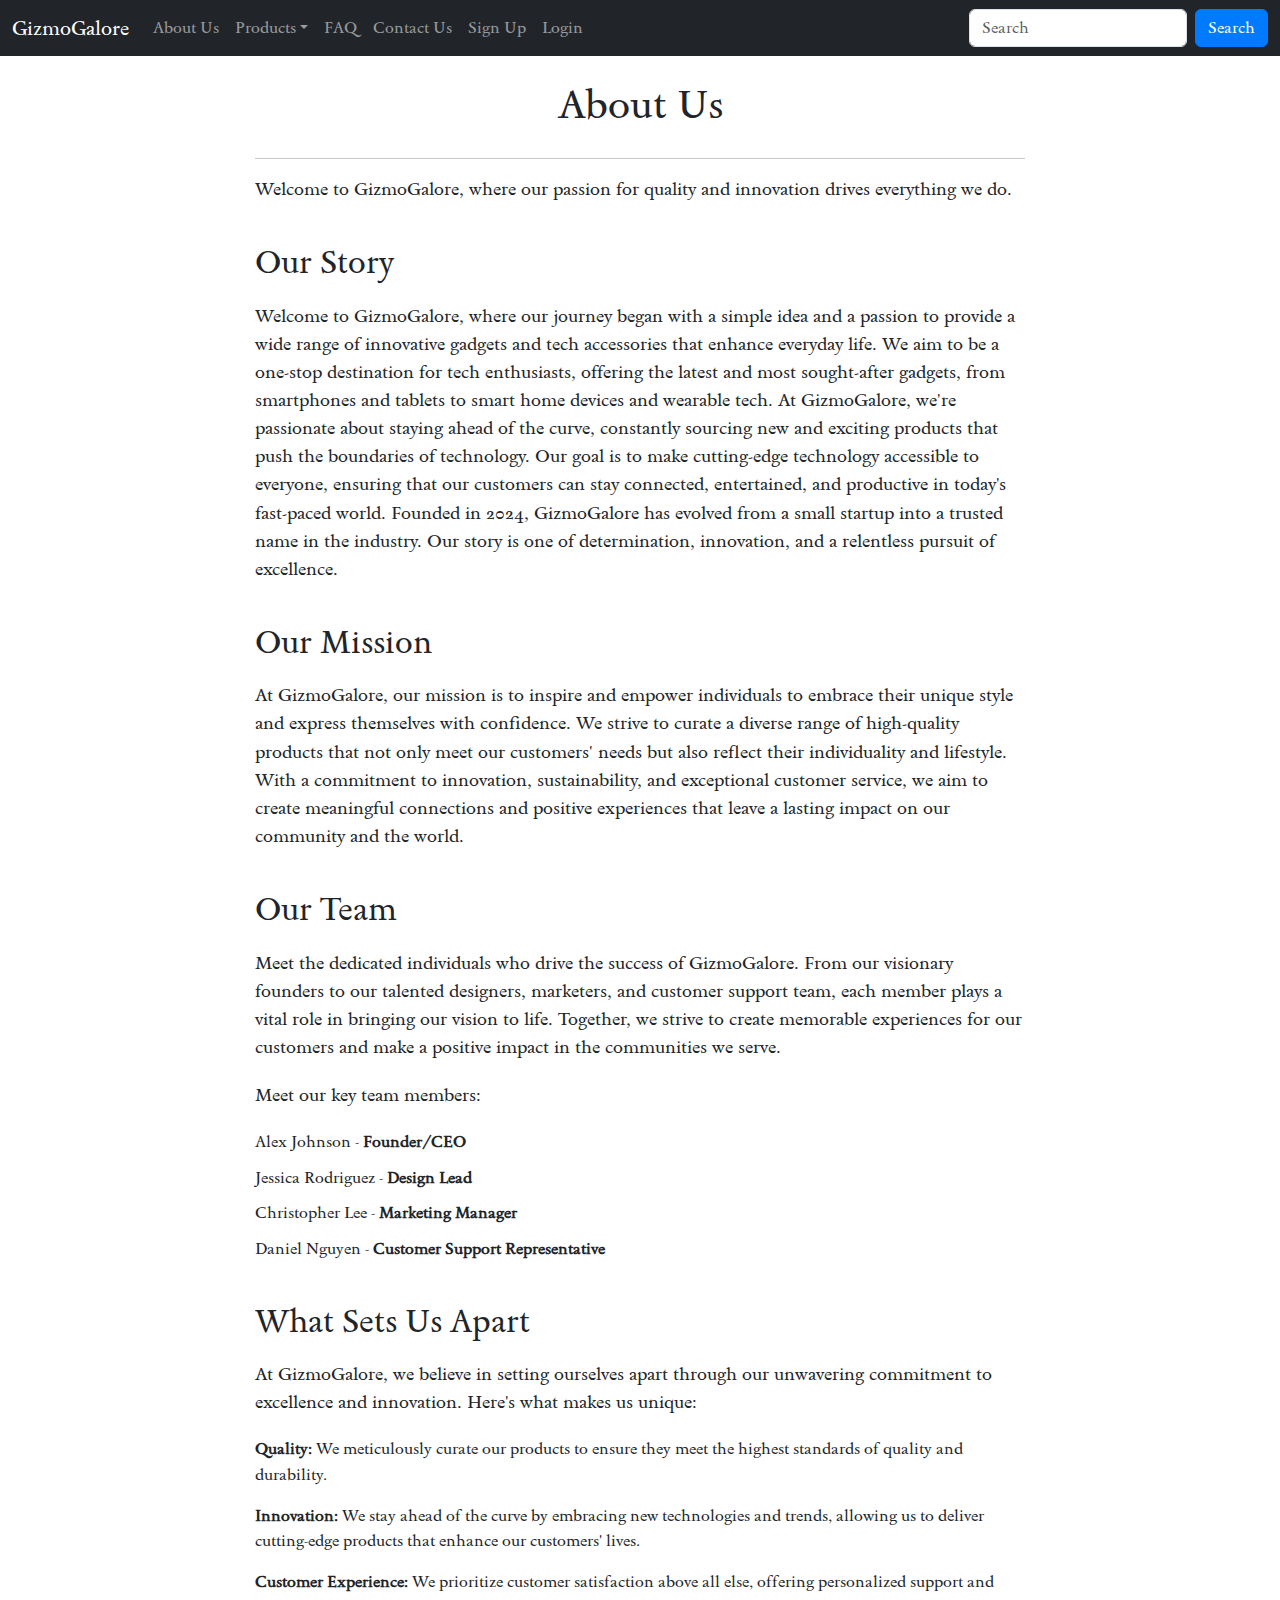
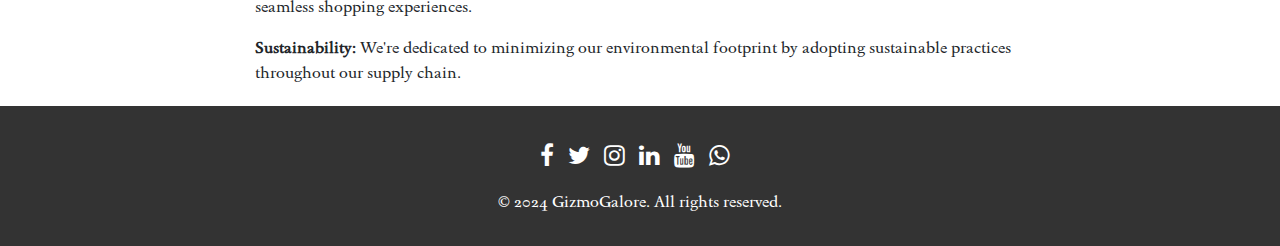
<file: pages/about.html>
<!DOCTYPE html>
<html lang="en">

<head>
    <meta charset="UTF-8">
    <meta name="viewport" content="width=device-width, initial-scale=1.0">
    <meta name="description"
        content="We're dedicated to bringing you the finest selection of products that cater to your needs and desires. From trendy fashion accessories to state-of-the-art gadgets, we have something for everyone. Explore our extensive range of high-quality products, carefully curated to ensure excellence in both style and functionality. Whether you're looking to upgrade your wardrobe, accessorize your home, or find the perfect gift for a loved one, you'll discover a world of possibilities right here.With our user-friendly interface and secure payment options, shopping with us is not only convenient but also a delightful experience. Plus, our dedicated customer support team is always ready to assist you every step of the way.Experience the joy of shopping online like never before at GizmoGalore. Start browsing now and indulge in a seamless shopping experience that exceeds your expectations!">
    <meta name="keywords"
        content="My Website, My Ecommerce Website, An Ecommerce Website, Ecommerce Website, GizmoGalore, Ecommerce, Website,Your Ultimate Destination for Quality Products!">
    <meta name="author" content="Nethmi Thulara Ilangamge">
    <title>GizmoGalore</title>
    <!-- Latest compiled and minified CSS -->
    <link href="https://cdn.jsdelivr.net/npm/bootstrap@5.3.3/dist/css/bootstrap.min.css" rel="stylesheet">
    <!-- Google Fonts -->
    <link rel="preconnect" href="https://fonts.googleapis.com">
    <link rel="preconnect" href="https://fonts.gstatic.com" crossorigin>
    <link href="https://fonts.googleapis.com/css2?family=Sedan:ital@0;1&display=swap" rel="stylesheet">
    <!-- Font Awesome -->
    <link rel="stylesheet" href="https://cdnjs.cloudflare.com/ajax/libs/font-awesome/4.7.0/css/font-awesome.min.css">
    <!-- Custom CSS -->
    <link rel="stylesheet" href="../styles.css">
</head>

<body>
    <!-- Navbar -->
    <nav class="navbar navbar-expand-sm navbar-dark bg-dark">
        <div class="container-fluid">
            <a class="navbar-brand" href="index.html">GizmoGalore</a>
            <button class="navbar-toggler" type="button" data-bs-toggle="collapse" data-bs-target="#mynavbar">
                <span class="navbar-toggler-icon"></span>
            </button>
            <div class="collapse navbar-collapse" id="mynavbar">
                <ul class="navbar-nav me-auto">
                    <li class="nav-item">
                        <a class="nav-link" href="about.html">About Us</a>
                    </li>
                    <li class="nav-item dropdown">
                        <a class="nav-link dropdown-toggle" href="#" role="button"
                            data-bs-toggle="dropdown">Products</a>
                        <ul class="dropdown-menu">
                            <li><a class="dropdown-item" href="clothing.html">Clothing</a></li>
                            <li><a class="dropdown-item" href="electronics.html">Electronics</a></li>
                        </ul>
                    </li>
                    <li class="nav-item">
                        <a class="nav-link" href="faq.html">FAQ</a>
                    </li>
                    <li class="nav-item">
                        <a class="nav-link" href="contact.html">Contact Us</a>
                    </li>
                    <li class="nav-item">
                        <a class="nav-link" href="sign_up.html">Sign Up</a>
                    </li>
                    <li class="nav-item">
                        <a class="nav-link" href="login.html">Login</a>
                    </li>
                </ul>
                <form class="d-flex">
                    <input class="form-control me-2" type="text" placeholder="Search">
                    <button class="btn btn-primary" type="button">Search</button>
                </form>
            </div>
        </div>
    </nav>

    <!-- Main Content -->
    <div class="container mt-4 about">
        <h1>About Us</h1>
        <hr>
        <p>Welcome to GizmoGalore, where our passion for quality and innovation drives everything we do.</p>

        <h2>Our Story</h2>
        <p>Welcome to GizmoGalore, where our journey began with a simple idea and a passion to provide a wide range of
            innovative gadgets and tech accessories that enhance everyday life. We aim to be a one-stop destination for
            tech enthusiasts, offering the latest and most sought-after gadgets, from smartphones and tablets to smart
            home devices and wearable tech. At GizmoGalore, we're passionate about staying ahead of the curve,
            constantly sourcing new and exciting products that push the boundaries of technology. Our goal is to make
            cutting-edge technology accessible to everyone, ensuring that our customers can stay connected, entertained,
            and productive in today's fast-paced world. Founded in 2024, GizmoGalore has evolved from a
            small startup into a trusted name in the industry. Our story is one of determination, innovation, and a
            relentless pursuit of excellence.</p>

        <h2>Our Mission</h2>
        <p>At GizmoGalore, our mission is to inspire and empower individuals to embrace their unique style and express
            themselves with confidence. We strive to curate a diverse range of high-quality products that not only meet
            our customers' needs but also reflect their individuality and lifestyle. With a commitment to innovation,
            sustainability, and exceptional customer service, we aim to create meaningful connections and positive
            experiences that leave a lasting impact on our community and the world.</p>

        <h2>Our Team</h2>
        <p>Meet the dedicated individuals who drive the success of GizmoGalore. From our visionary founders to our
            talented designers, marketers, and customer support team, each member plays a vital role in bringing our
            vision to life. Together, we strive to create memorable experiences for our customers and make a positive
            impact in the communities we serve.</p>
        <p>Meet our key team members:</p>
        <ul class="team-members">
            <li>Alex Johnson - <strong>Founder/CEO</strong></li>
            <li>Jessica Rodriguez - <strong>Design Lead</strong></li>
            <li>Christopher Lee - <strong>Marketing Manager</strong></li>
            <li>Daniel Nguyen - <strong>Customer Support Representative</strong></li>
        </ul>

        <h2>What Sets Us Apart</h2>
        <p>At GizmoGalore, we believe in setting ourselves apart through our unwavering commitment to excellence and
            innovation. Here's what makes us unique:</p>
        <ul class="sets-us-apart">
            <li><strong>Quality: </strong>We meticulously curate our products to ensure they meet the highest standards
                of quality and durability.</li>
            <li><strong>Innovation: </strong>We stay ahead of the curve by embracing new technologies and trends,
                allowing us to deliver cutting-edge products that enhance our customers' lives.</li>
            <li><strong>Customer Experience: </strong>We prioritize customer satisfaction above all else, offering
                personalized support and seamless shopping experiences.</li>
            <li><strong>Sustainability: </strong>We're dedicated to minimizing our environmental footprint by adopting
                sustainable practices throughout our supply chain.</li>
        </ul>
    </div>

    <footer class="footer mt-auto py-3">
        <div class="container text-center">
            <div class="social-icons mt-3">
                <a href="#" class="social-icon"><i class="fa fa-facebook-f"></i></a>
                <a href="#" class="social-icon"><i class="fa fa-twitter"></i></a>
                <a href="#" class="social-icon"><i class="fa fa-instagram"></i></a>
                <a href="#" class="social-icon"><i class="fa fa-linkedin"></i></a>
                <a href="#" class="social-icon"><i class="fa fa-youtube"></i></a>
                <a href="#" class="social-icon"><i class="fa fa-whatsapp"></i></a>

            </div>
            <p class="mt-3">© 2024 GizmoGalore. All rights reserved.</p>
        </div>
    </footer>

    <!-- Latest compiled JavaScript -->
    <script src="https://cdn.jsdelivr.net/npm/bootstrap@5.3.3/dist/js/bootstrap.bundle.min.js"></script>
    <script src="https://code.jquery.com/jquery-3.5.1.slim.min.js"></script>
    <script src="https://cdn.jsdelivr.net/npm/@popperjs/core@2.5.4/dist/umd/popper.min.js"></script>
</body>

</html>
</file>
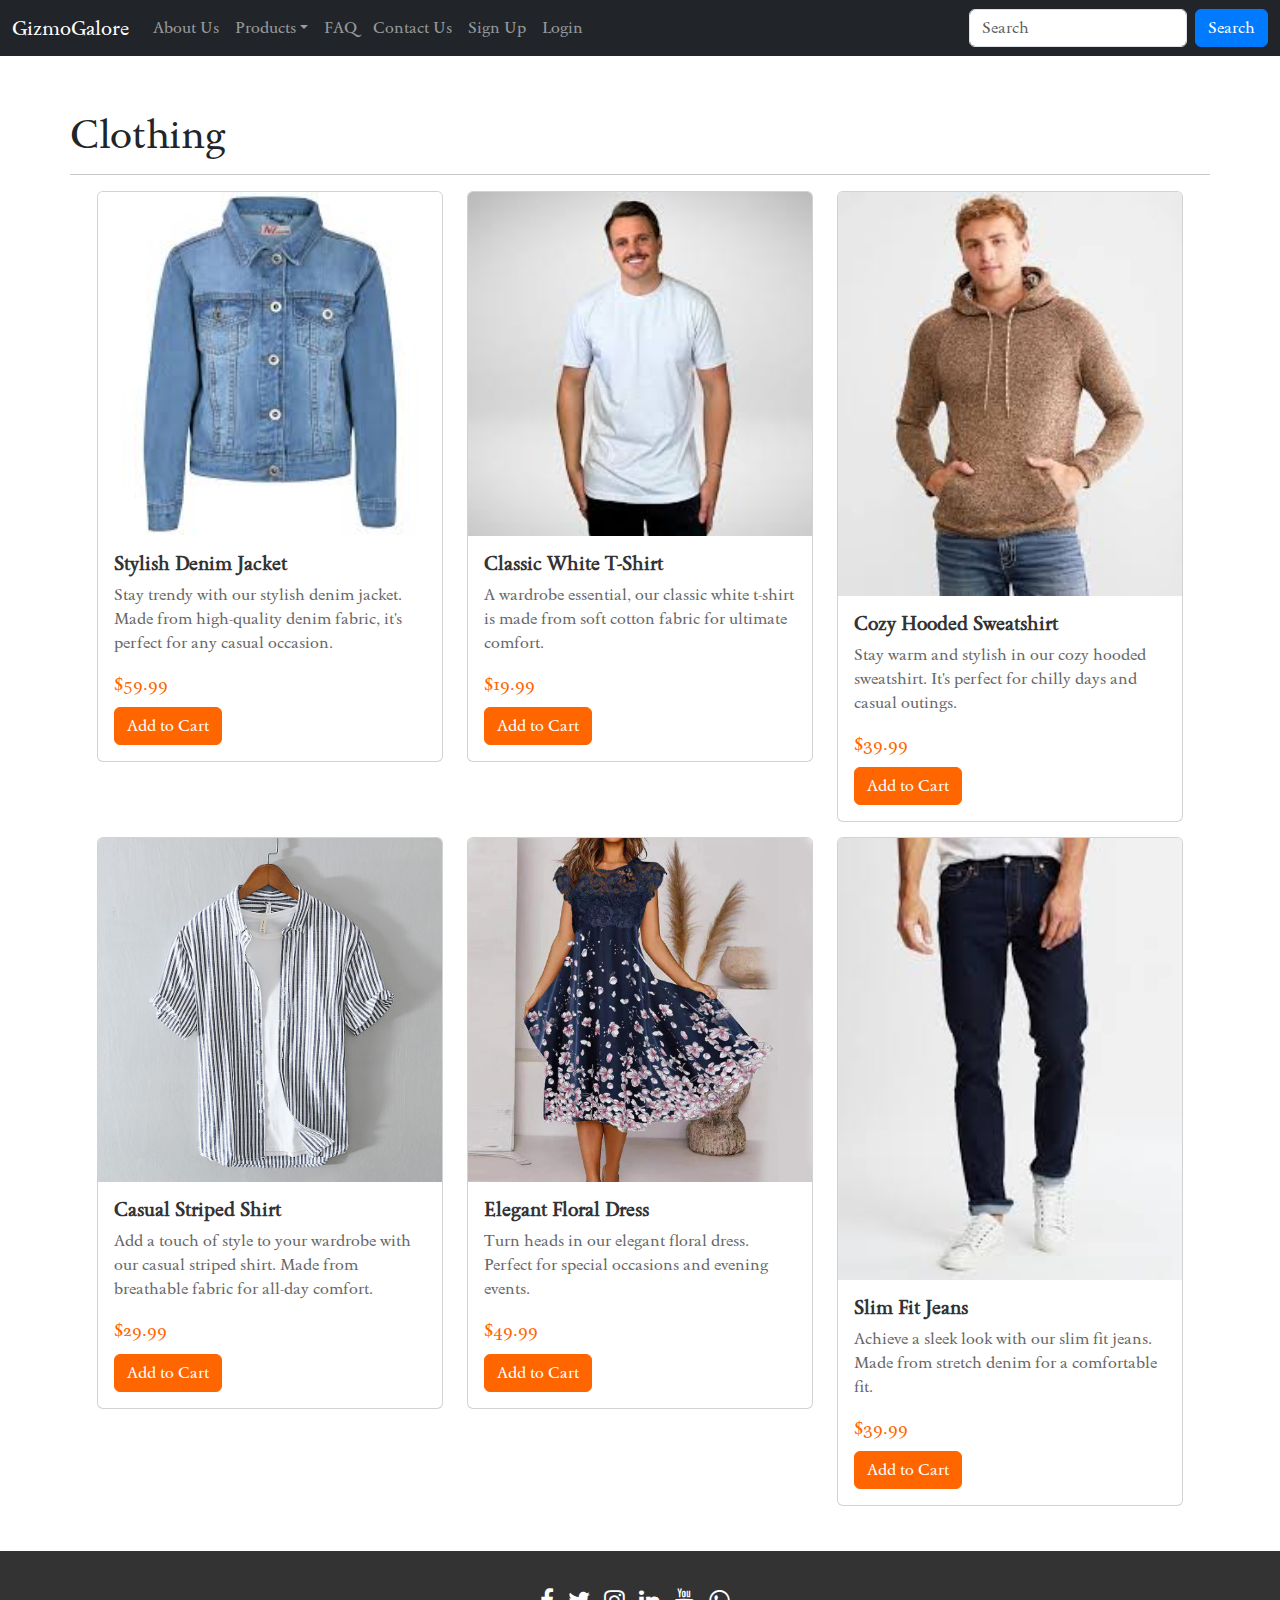
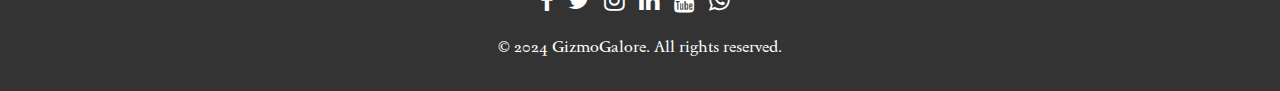
<file: pages/clothing.html>
<!DOCTYPE html>
<html lang="en">

<head>
    <meta charset="UTF-8">
    <meta name="viewport" content="width=device-width, initial-scale=1.0">
    <meta name="description"
        content="We're dedicated to bringing you the finest selection of products that cater to your needs and desires. From trendy fashion accessories to state-of-the-art gadgets, we have something for everyone. Explore our extensive range of high-quality products, carefully curated to ensure excellence in both style and functionality. Whether you're looking to upgrade your wardrobe, accessorize your home, or find the perfect gift for a loved one, you'll discover a world of possibilities right here.With our user-friendly interface and secure payment options, shopping with us is not only convenient but also a delightful experience. Plus, our dedicated customer support team is always ready to assist you every step of the way.Experience the joy of shopping online like never before at GizmoGalore. Start browsing now and indulge in a seamless shopping experience that exceeds your expectations!">
    <meta name="keywords"
        content="My Website, My Ecommerce Website, An Ecommerce Website, Ecommerce Website, GizmoGalore, Ecommerce, Website,Your Ultimate Destination for Quality Products!">
    <meta name="author" content="Nethmi Thulara Ilangamge">
    <title>GizmoGalore</title>
    <!-- Latest compiled and minified CSS -->
    <link href="https://cdn.jsdelivr.net/npm/bootstrap@5.3.3/dist/css/bootstrap.min.css" rel="stylesheet">
    <!-- Google Fonts -->
    <link rel="preconnect" href="https://fonts.googleapis.com">
    <link rel="preconnect" href="https://fonts.gstatic.com" crossorigin>
    <link href="https://fonts.googleapis.com/css2?family=Sedan:ital@0;1&display=swap" rel="stylesheet">
    <!-- Font Awesome -->
    <link rel="stylesheet" href="https://cdnjs.cloudflare.com/ajax/libs/font-awesome/4.7.0/css/font-awesome.min.css">
    <!-- Custom CSS -->
    <link rel="stylesheet" href="../styles.css">
</head>

<body>
    <!-- Navbar -->
    <nav class="navbar navbar-expand-sm navbar-dark bg-dark">
        <div class="container-fluid">
            <a class="navbar-brand" href="index.html">GizmoGalore</a>
            <button class="navbar-toggler" type="button" data-bs-toggle="collapse" data-bs-target="#mynavbar">
                <span class="navbar-toggler-icon"></span>
            </button>
            <div class="collapse navbar-collapse" id="mynavbar">
                <ul class="navbar-nav me-auto">
                    <li class="nav-item">
                        <a class="nav-link" href="about.html">About Us</a>
                    </li>
                    <li class="nav-item dropdown">
                        <a class="nav-link dropdown-toggle" href="#" role="button"
                            data-bs-toggle="dropdown">Products</a>
                        <ul class="dropdown-menu">
                            <li><a class="dropdown-item" href="clothing.html">Clothing</a></li>
                            <li><a class="dropdown-item" href="electronics.html">Electronics</a></li>
                        </ul>
                    </li>
                    <li class="nav-item">
                        <a class="nav-link" href="faq.html">FAQ</a>
                    </li>
                    <li class="nav-item">
                        <a class="nav-link" href="contact.html">Contact Us</a>
                    </li>
                    <li class="nav-item">
                        <a class="nav-link" href="sign_up.html">Sign Up</a>
                    </li>
                    <li class="nav-item">
                        <a class="nav-link" href="login.html">Login</a>
                    </li>
                </ul>
                <form class="d-flex">
                    <input class="form-control me-2" type="text" placeholder="Search">
                    <button class="btn btn-primary" type="button">Search</button>
                </form>
            </div>
        </div>
    </nav>

    <div class="container mt-4 clothing">
        <h1>Clothing</h1>
        <hr>
        <div class="row">
            <div class="col-lg-4">
                <div class="card">
                    <img src="../img/clothing1.jpg" class="card-img-top" alt="Product 1">
                    <div class="card-body">
                        <h5 class="card-title">Stylish Denim Jacket</h5>
                        <p class="card-text">Stay trendy with our stylish denim jacket. Made from high-quality denim
                            fabric, it's perfect for any casual occasion.</p>
                        <p class="card-price">$59.99</p>
                        <a href="#" class="btn btn-primary">Add to Cart</a>
                    </div>
                </div>
            </div>
            <div class="col-lg-4">
                <div class="card">
                    <img src="../img/clothing2.jpg" class="card-img-top" alt="Product 2">
                    <div class="card-body">
                        <h5 class="card-title">Classic White T-Shirt</h5>
                        <p class="card-text">A wardrobe essential, our classic white t-shirt is made from soft cotton
                            fabric for ultimate comfort.</p>
                        <p class="card-price">$19.99</p>
                        <a href="#" class="btn btn-primary">Add to Cart</a>
                    </div>
                </div>
            </div>
            <div class="col-lg-4">
                <div class="card">
                    <img src="../img/clothing3.jpg" class="card-img-top" alt="Product 3">
                    <div class="card-body">
                        <h5 class="card-title">Cozy Hooded Sweatshirt</h5>
                        <p class="card-text">Stay warm and stylish in our cozy hooded sweatshirt. It's perfect for
                            chilly days and casual outings.</p>
                        <p class="card-price">$39.99</p>
                        <a href="#" class="btn btn-primary">Add to Cart</a>
                    </div>
                </div>
            </div>
        </div>
        <div class="row">
            <div class="col-lg-4">
                <div class="card">
                    <img src="../img/clothing4.jpg" class="card-img-top" alt="Product 4">
                    <div class="card-body">
                        <h5 class="card-title">Casual Striped Shirt</h5>
                        <p class="card-text">Add a touch of style to your wardrobe with our casual striped shirt. Made
                            from breathable fabric for all-day comfort.</p>
                        <p class="card-price">$29.99</p>
                        <a href="#" class="btn btn-primary">Add to Cart</a>
                    </div>
                </div>
            </div>
            <div class="col-lg-4">
                <div class="card">
                    <img src="../img/clothing5.webp" class="card-img-top" alt="Product 5">
                    <div class="card-body">
                        <h5 class="card-title">Elegant Floral Dress</h5>
                        <p class="card-text">Turn heads in our elegant floral dress. Perfect for special occasions and
                            evening events.</p>
                        <p class="card-price">$49.99</p>
                        <a href="#" class="btn btn-primary">Add to Cart</a>
                    </div>
                </div>
            </div>
            <div class="col-lg-4">
                <div class="card">
                    <img src="../img/clothing6.jpg" class="card-img-top" alt="Product 6">
                    <div class="card-body">
                        <h5 class="card-title">Slim Fit Jeans</h5>
                        <p class="card-text">Achieve a sleek look with our slim fit jeans. Made from stretch denim for a
                            comfortable fit.</p>
                        <p class="card-price">$39.99</p>
                        <a href="#" class="btn btn-primary">Add to Cart</a>
                    </div>
                </div>
            </div>
        </div>
    </div>

    <footer class="footer mt-auto py-3">
        <div class="container text-center">
            <div class="social-icons mt-3">
                <a href="#" class="social-icon"><i class="fa fa-facebook-f"></i></a>
                <a href="#" class="social-icon"><i class="fa fa-twitter"></i></a>
                <a href="#" class="social-icon"><i class="fa fa-instagram"></i></a>
                <a href="#" class="social-icon"><i class="fa fa-linkedin"></i></a>
                <a href="#" class="social-icon"><i class="fa fa-youtube"></i></a>
                <a href="#" class="social-icon"><i class="fa fa-whatsapp"></i></a>

            </div>
            <p class="mt-3">© 2024 GizmoGalore. All rights reserved.</p>
        </div>
    </footer>

    <!-- Latest compiled JavaScript -->
    <script src="https://cdn.jsdelivr.net/npm/bootstrap@5.3.3/dist/js/bootstrap.bundle.min.js"></script>
    <script src="https://code.jquery.com/jquery-3.5.1.slim.min.js"></script>
    <script src="https://cdn.jsdelivr.net/npm/@popperjs/core@2.5.4/dist/umd/popper.min.js"></script>

</body>

</html>
</file>
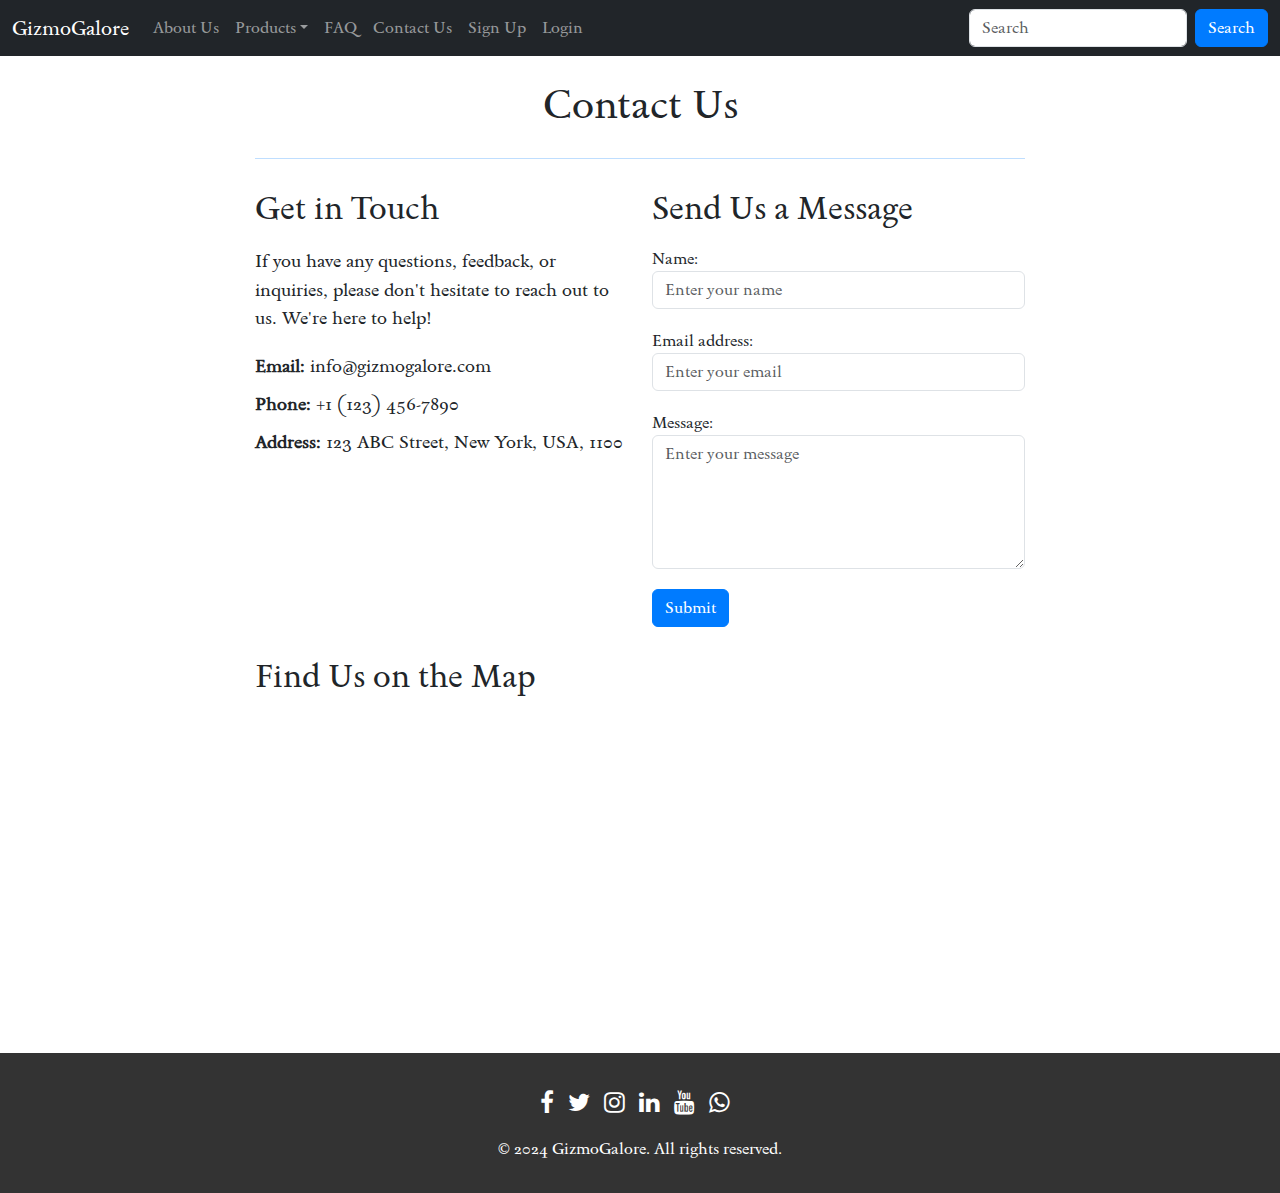
<file: pages/contact.html>
<!DOCTYPE html>
<html lang="en">

<head>
    <meta charset="UTF-8">
    <meta name="viewport" content="width=device-width, initial-scale=1.0">
    <meta name="description"
        content="We're dedicated to bringing you the finest selection of products that cater to your needs and desires. From trendy fashion accessories to state-of-the-art gadgets, we have something for everyone. Explore our extensive range of high-quality products, carefully curated to ensure excellence in both style and functionality. Whether you're looking to upgrade your wardrobe, accessorize your home, or find the perfect gift for a loved one, you'll discover a world of possibilities right here.With our user-friendly interface and secure payment options, shopping with us is not only convenient but also a delightful experience. Plus, our dedicated customer support team is always ready to assist you every step of the way.Experience the joy of shopping online like never before at GizmoGalore. Start browsing now and indulge in a seamless shopping experience that exceeds your expectations!">
    <meta name="keywords"
        content="My Website, My Ecommerce Website, An Ecommerce Website, Ecommerce Website, GizmoGalore, Ecommerce, Website,Your Ultimate Destination for Quality Products!">
    <meta name="author" content="Nethmi Thulara Ilangamge">
    <title>GizmoGalore</title>
    <!-- Latest compiled and minified CSS -->
    <link href="https://cdn.jsdelivr.net/npm/bootstrap@5.3.3/dist/css/bootstrap.min.css" rel="stylesheet">
    <!-- Google Fonts -->
    <link rel="preconnect" href="https://fonts.googleapis.com">
    <link rel="preconnect" href="https://fonts.gstatic.com" crossorigin>
    <link href="https://fonts.googleapis.com/css2?family=Sedan:ital@0;1&display=swap" rel="stylesheet">
    <!-- Font Awesome -->
    <link rel="stylesheet" href="https://cdnjs.cloudflare.com/ajax/libs/font-awesome/4.7.0/css/font-awesome.min.css">
    <!-- Custom CSS -->
    <link rel="stylesheet" href="../styles.css">
</head>

<body>
    <!-- Navbar -->
    <nav class="navbar navbar-expand-sm navbar-dark bg-dark">
        <div class="container-fluid">
            <a class="navbar-brand" href="index.html">GizmoGalore</a>
            <button class="navbar-toggler" type="button" data-bs-toggle="collapse" data-bs-target="#mynavbar">
                <span class="navbar-toggler-icon"></span>
            </button>
            <div class="collapse navbar-collapse" id="mynavbar">
                <ul class="navbar-nav me-auto">
                    <li class="nav-item">
                        <a class="nav-link" href="about.html">About Us</a>
                    </li>
                    <li class="nav-item dropdown">
                        <a class="nav-link dropdown-toggle" href="#" role="button"
                            data-bs-toggle="dropdown">Products</a>
                        <ul class="dropdown-menu">
                            <li><a class="dropdown-item" href="clothing.html">Clothing</a></li>
                            <li><a class="dropdown-item" href="electronics.html">Electronics</a></li>
                        </ul>
                    </li>
                    <li class="nav-item">
                        <a class="nav-link" href="faq.html">FAQ</a>
                    </li>
                    <li class="nav-item">
                        <a class="nav-link" href="contact.html">Contact Us</a>
                    </li>
                    <li class="nav-item">
                        <a class="nav-link" href="sign_up.html">Sign Up</a>
                    </li>
                    <li class="nav-item">
                        <a class="nav-link" href="login.html">Login</a>
                    </li>
                </ul>
                <form class="d-flex">
                    <input class="form-control me-2" type="text" placeholder="Search">
                    <button class="btn btn-primary" type="button">Search</button>
                </form>
            </div>
        </div>
    </nav>

    <!-- Main Content -->
    <div class="container mt-4 contact">
        <h1>Contact Us</h1>
        <hr>
        <div class="row">
            <div class="col-lg-6">
                <h2 class="heading">Get in Touch</h2>
                <p id="subtitle">If you have any questions, feedback, or inquiries, please don't hesitate to reach out to us. We're
                    here to help!</p>
                <ul id="details">
                    <li><strong>Email:</strong> info@gizmogalore.com</li>
                    <li><strong>Phone:</strong> +1 (123) 456-7890</li>
                    <li><strong>Address:</strong> 123 ABC Street, New York, USA, 1100</li>
                </ul>
            </div>
            <div class="col-lg-6">
                <h2 class="heading">Send Us a Message</h2>
                <form class="contact-form" id="contact-form" onsubmit="return handleSubmit()">
                    <div class="form-group">
                        <label for="name">Name:</label>
                        <input type="text" class="form-control" id="name" placeholder="Enter your name">
                    </div>
                    <div class="form-group">
                        <label for="email">Email address:</label>
                        <input type="email" class="form-control" id="email" placeholder="Enter your email">
                    </div>
                    <div class="form-group">
                        <label for="message">Message:</label>
                        <textarea class="form-control" id="message" rows="5"
                            placeholder="Enter your message"></textarea>
                    </div>
                    <button type="submit" class="btn btn-primary">Submit</button>
                </form>
            </div>
        </div>
        <div class="row mt-4">
            <div class="col map">
                <h2 class="heading">Find Us on the Map</h2>
                <!-- Embed a map showing your location -->
                <iframe
                    src="https://www.google.com/maps/embed?pb=!1m18!1m12!1m3!1d193596.34501104037!2d-74.1197633507452!3d40.6976637448907!2m3!1f0!2f0!3f0!3m2!1i1024!2i768!4f13.1!3m3!1m2!1s0x89c24fa5d33f083b%3A0xc80b8f06e177fe62!2sNew%20York%2C%20NY%2C%20USA!5e0!3m2!1sen!2s!4v1618621407324!5m2!1sen!2s"
                    width="100%" height="300" style="border:0;" allowfullscreen="" loading="lazy"></iframe>
            </div>
        </div>
    </div>

    <footer class="footer mt-auto py-3">
        <div class="container text-center">
            <div class="social-icons mt-3">
                <a href="#" class="social-icon"><i class="fa fa-facebook-f"></i></a>
                <a href="#" class="social-icon"><i class="fa fa-twitter"></i></a>
                <a href="#" class="social-icon"><i class="fa fa-instagram"></i></a>
                <a href="#" class="social-icon"><i class="fa fa-linkedin"></i></a>
                <a href="#" class="social-icon"><i class="fa fa-youtube"></i></a>
                <a href="#" class="social-icon"><i class="fa fa-whatsapp"></i></a>
                
            </div>
            <p class="mt-3">© 2024 GizmoGalore. All rights reserved.</p>
        </div>
    </footer>

    <!-- Latest compiled JavaScript -->
    <script src="https://cdn.jsdelivr.net/npm/bootstrap@5.3.3/dist/js/bootstrap.bundle.min.js"></script>
    <script src="https://code.jquery.com/jquery-3.5.1.slim.min.js"></script>
    <script src="https://cdn.jsdelivr.net/npm/@popperjs/core@2.5.4/dist/umd/popper.min.js"></script>
    <script src="../script.js"></script>
</body>

</html>
</file>
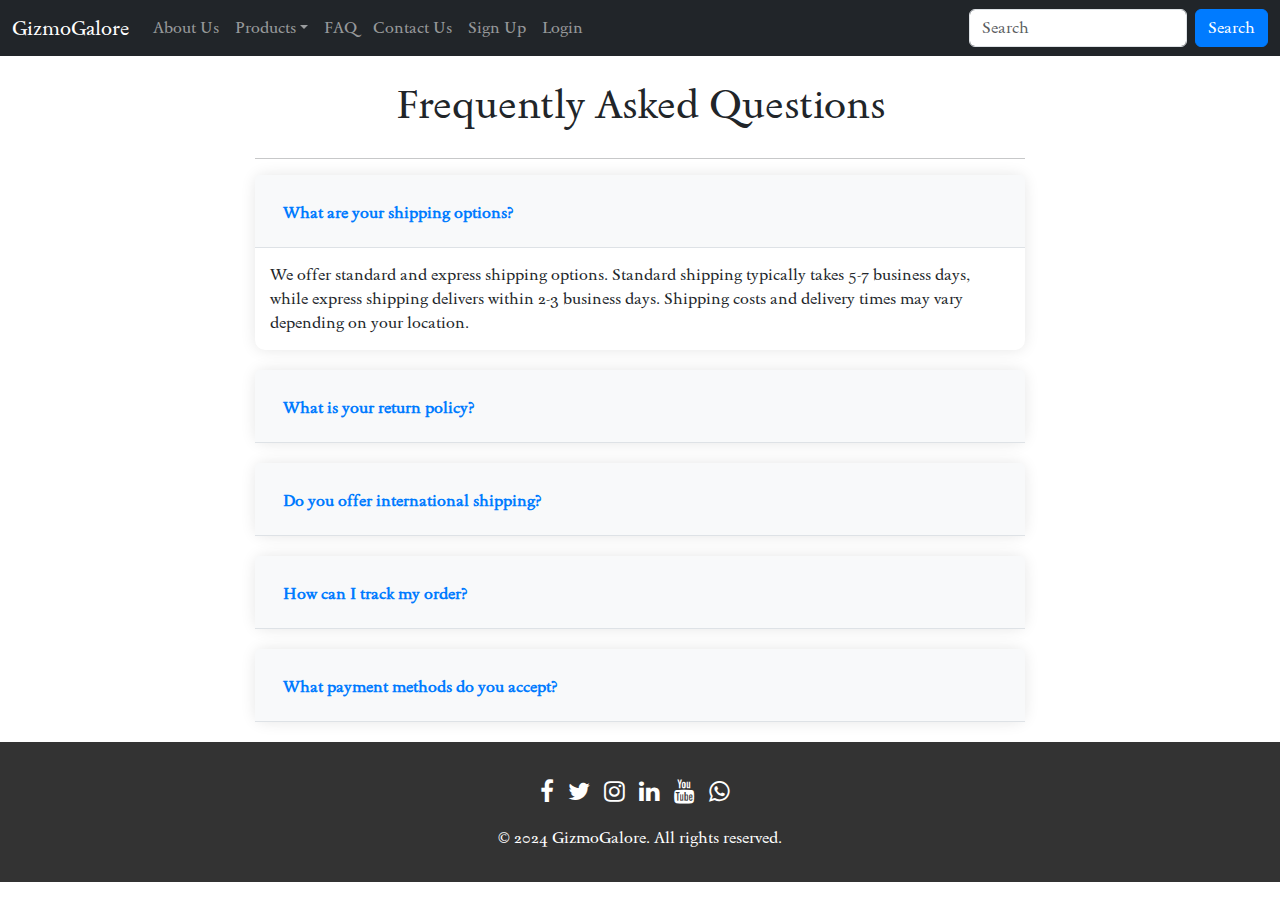
<file: pages/faq.html>
<!DOCTYPE html>
<html lang="en">

<head>
    <meta charset="UTF-8">
    <meta name="viewport" content="width=device-width, initial-scale=1.0">
    <meta name="description"
        content="We're dedicated to bringing you the finest selection of products that cater to your needs and desires. From trendy fashion accessories to state-of-the-art gadgets, we have something for everyone. Explore our extensive range of high-quality products, carefully curated to ensure excellence in both style and functionality. Whether you're looking to upgrade your wardrobe, accessorize your home, or find the perfect gift for a loved one, you'll discover a world of possibilities right here.With our user-friendly interface and secure payment options, shopping with us is not only convenient but also a delightful experience. Plus, our dedicated customer support team is always ready to assist you every step of the way.Experience the joy of shopping online like never before at GizmoGalore. Start browsing now and indulge in a seamless shopping experience that exceeds your expectations!">
    <meta name="keywords"
        content="My Website, My Ecommerce Website, An Ecommerce Website, Ecommerce Website, GizmoGalore, Ecommerce, Website,Your Ultimate Destination for Quality Products!">
    <meta name="author" content="Nethmi Thulara Ilangamge">
    <title>GizmoGalore</title>
    <!-- Latest compiled and minified CSS -->
    <link href="https://cdn.jsdelivr.net/npm/bootstrap@5.3.3/dist/css/bootstrap.min.css" rel="stylesheet">
    <!-- Google Fonts -->
    <link rel="preconnect" href="https://fonts.googleapis.com">
    <link rel="preconnect" href="https://fonts.gstatic.com" crossorigin>
    <link href="https://fonts.googleapis.com/css2?family=Sedan:ital@0;1&display=swap" rel="stylesheet">
   <!-- Font Awesome -->
   <link rel="stylesheet" href="https://cdnjs.cloudflare.com/ajax/libs/font-awesome/4.7.0/css/font-awesome.min.css">
    <!-- Custom CSS -->
    <link rel="stylesheet" href="../styles.css">
</head>

<body>
    <!-- Navbar -->
    <nav class="navbar navbar-expand-sm navbar-dark bg-dark">
        <div class="container-fluid">
            <a class="navbar-brand" href="index.html">GizmoGalore</a>
            <button class="navbar-toggler" type="button" data-bs-toggle="collapse" data-bs-target="#mynavbar">
                <span class="navbar-toggler-icon"></span>
            </button>
            <div class="collapse navbar-collapse" id="mynavbar">
                <ul class="navbar-nav me-auto">
                    <li class="nav-item">
                        <a class="nav-link" href="about.html">About Us</a>
                    </li>
                    <li class="nav-item dropdown">
                        <a class="nav-link dropdown-toggle" href="#" role="button"
                            data-bs-toggle="dropdown">Products</a>
                        <ul class="dropdown-menu">
                            <li><a class="dropdown-item" href="clothing.html">Clothing</a></li>
                            <li><a class="dropdown-item" href="electronics.html">Electronics</a></li>
                        </ul>
                    </li>
                    <li class="nav-item">
                        <a class="nav-link" href="faq.html">FAQ</a>
                    </li>
                    <li class="nav-item">
                        <a class="nav-link" href="contact.html">Contact Us</a>
                    </li>
                    <li class="nav-item">
                        <a class="nav-link" href="sign_up.html">Sign Up</a>
                    </li>
                    <li class="nav-item">
                        <a class="nav-link" href="login.html">Login</a>
                    </li>
                </ul>
                <form class="d-flex">
                    <input class="form-control me-2" type="text" placeholder="Search">
                    <button class="btn btn-primary" type="button">Search</button>
                </form>
            </div>
        </div>
    </nav>

    <!-- FAQs -->
    <div class="container mt-4 faq">
        <h1>Frequently Asked Questions</h1>
        <hr>
        <div class="accordion" id="accordionExample">
            <div class="card">
                <div class="card-header" id="headingOne">
                    <h2 class="mb-0">
                        <button class="btn btn-link" type="button" data-bs-toggle="collapse"
                            data-bs-target="#collapseOne" aria-expanded="true" aria-controls="collapseOne">
                            What are your shipping options?
                        </button>
                    </h2>
                </div>

                <div id="collapseOne" class="collapse show" aria-labelledby="headingOne"
                    data-bs-parent="#accordionExample">
                    <div class="card-body">
                        We offer standard and express shipping options. Standard shipping typically takes 5-7 business
                        days, while express shipping delivers within 2-3 business days. Shipping costs and delivery
                        times may vary depending on your location.
                    </div>
                </div>
            </div>

            <div class="card">
                <div class="card-header" id="headingTwo">
                    <h2 class="mb-0">
                        <button class="btn btn-link collapsed" type="button" data-bs-toggle="collapse"
                            data-bs-target="#collapseTwo" aria-expanded="false" aria-controls="collapseTwo">
                            What is your return policy?
                        </button>
                    </h2>
                </div>
                <div id="collapseTwo" class="collapse" aria-labelledby="headingTwo" data-bs-parent="#accordionExample">
                    <div class="card-body">
                        We accept returns within 30 days of purchase for a full refund or exchange. Items must be unused
                        and in their original packaging. Please contact our customer support team to initiate a return
                        and receive a return authorization number.
                    </div>
                </div>
            </div>
            <div class="card">
                <div class="card-header" id="headingThree">
                    <h2 class="mb-0">
                        <button class="btn btn-link collapsed" type="button" data-bs-toggle="collapse"
                            data-bs-target="#collapseThree" aria-expanded="false" aria-controls="collapseThree">
                            Do you offer international shipping?
                        </button>
                    </h2>
                </div>
                <div id="collapseThree" class="collapse" aria-labelledby="headingThree"
                    data-bs-parent="#accordionExample">
                    <div class="card-body">
                        Yes, we offer international shipping to select countries. Shipping rates and delivery times may
                        vary depending on the destination.
                    </div>
                </div>
            </div>

            <div class="card">
                <div class="card-header" id="headingFour">
                    <h2 class="mb-0">
                        <button class="btn btn-link collapsed" type="button" data-bs-toggle="collapse"
                            data-bs-target="#collapseFour" aria-expanded="false" aria-controls="collapseFour">
                            How can I track my order?
                        </button>
                    </h2>
                </div>
                <div id="collapseFour" class="collapse" aria-labelledby="headingFour"
                    data-bs-parent="#accordionExample">
                    <div class="card-body">
                        Once your order has been shipped, you will receive a tracking number via email. You can use this
                        tracking number to monitor the status and progress of your delivery.
                    </div>
                </div>
            </div>

            <div class="card">
                <div class="card-header" id="headingFive">
                    <h2 class="mb-0">
                        <button class="btn btn-link collapsed" type="button" data-bs-toggle="collapse"
                            data-bs-target="#collapseFive" aria-expanded="false" aria-controls="collapseFive">
                            What payment methods do you accept?
                        </button>
                    </h2>
                </div>
                <div id="collapseFive" class="collapse" aria-labelledby="headingFive"
                    data-bs-parent="#accordionExample">
                    <div class="card-body">
                        We accept payments via credit/debit cards (Visa, Mastercard, American Express), PayPal, and bank
                        transfers.
                    </div>
                </div>
            </div>
        </div>
    </div>

    <footer class="footer mt-auto py-3">
        <div class="container text-center">
            <div class="social-icons mt-3">
                <a href="#" class="social-icon"><i class="fa fa-facebook-f"></i></a>
                <a href="#" class="social-icon"><i class="fa fa-twitter"></i></a>
                <a href="#" class="social-icon"><i class="fa fa-instagram"></i></a>
                <a href="#" class="social-icon"><i class="fa fa-linkedin"></i></a>
                <a href="#" class="social-icon"><i class="fa fa-youtube"></i></a>
                <a href="#" class="social-icon"><i class="fa fa-whatsapp"></i></a>
                
            </div>
            <p class="mt-3">© 2024 GizmoGalore. All rights reserved.</p>
        </div>
    </footer>


    <!-- Latest compiled JavaScript -->
    <script src="https://cdn.jsdelivr.net/npm/bootstrap@5.3.3/dist/js/bootstrap.bundle.min.js"></script>
    <script src="https://code.jquery.com/jquery-3.5.1.slim.min.js"></script>
    <script src="https://cdn.jsdelivr.net/npm/@popperjs/core@2.5.4/dist/umd/popper.min.js"></script>
</body>

</html>
</file>
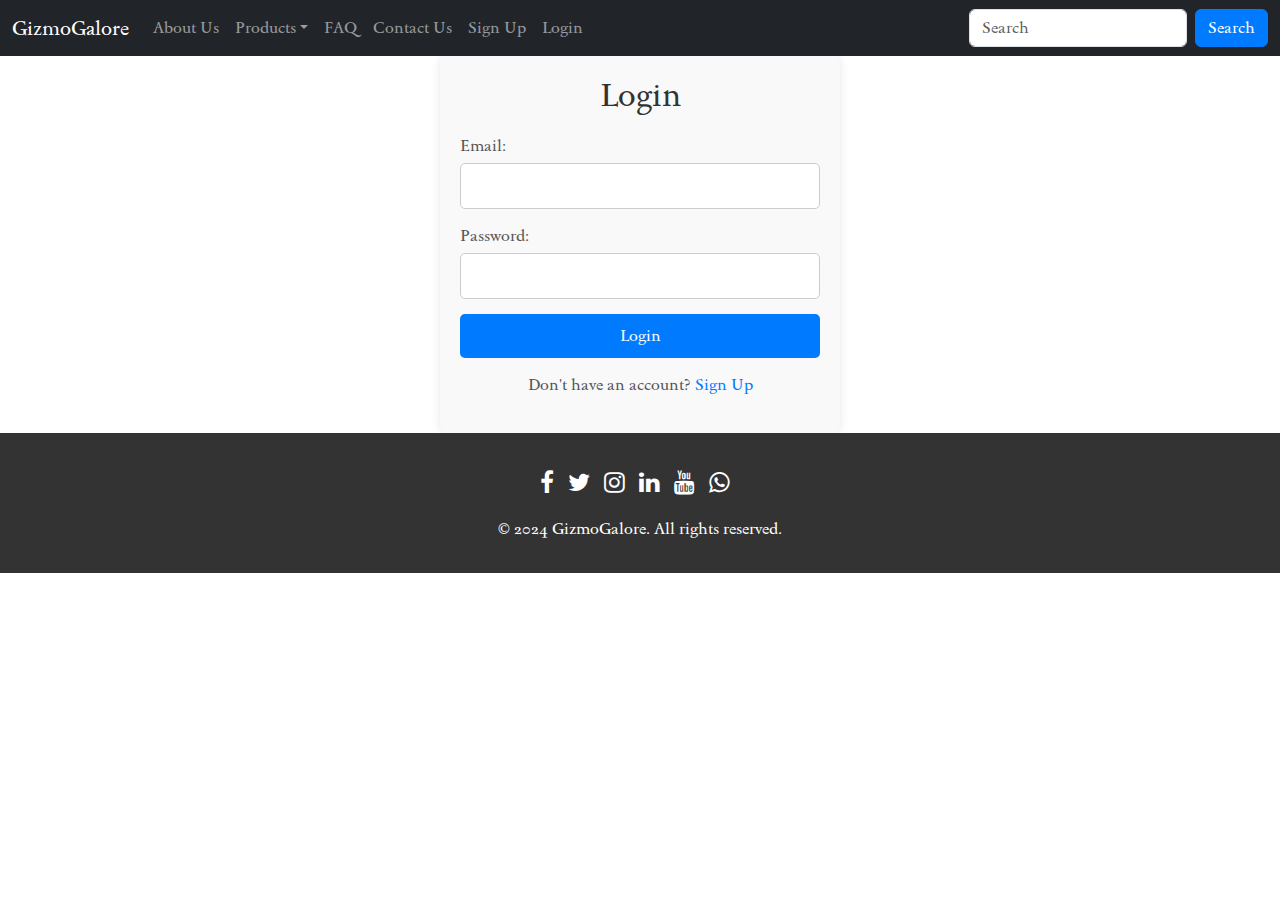
<file: pages/login.html>
<!DOCTYPE html>
<html lang="en">

<head>
    <meta charset="UTF-8">
    <meta name="viewport" content="width=device-width, initial-scale=1.0">
    <meta name="description"
        content="We're dedicated to bringing you the finest selection of products that cater to your needs and desires. From trendy fashion accessories to state-of-the-art gadgets, we have something for everyone. Explore our extensive range of high-quality products, carefully curated to ensure excellence in both style and functionality. Whether you're looking to upgrade your wardrobe, accessorize your home, or find the perfect gift for a loved one, you'll discover a world of possibilities right here.With our user-friendly interface and secure payment options, shopping with us is not only convenient but also a delightful experience. Plus, our dedicated customer support team is always ready to assist you every step of the way.Experience the joy of shopping online like never before at GizmoGalore. Start browsing now and indulge in a seamless shopping experience that exceeds your expectations!">
    <meta name="keywords"
        content="My Website, My Ecommerce Website, An Ecommerce Website, Ecommerce Website, GizmoGalore, Ecommerce, Website,Your Ultimate Destination for Quality Products!">
    <meta name="author" content="Nethmi Thulara Ilangamge">
    <title>GizmoGalore</title>
    <!-- Latest compiled and minified CSS -->
    <link href="https://cdn.jsdelivr.net/npm/bootstrap@5.3.3/dist/css/bootstrap.min.css" rel="stylesheet">
    <!-- Google Fonts -->
    <link rel="preconnect" href="https://fonts.googleapis.com">
    <link rel="preconnect" href="https://fonts.gstatic.com" crossorigin>
    <link href="https://fonts.googleapis.com/css2?family=Sedan:ital@0;1&display=swap" rel="stylesheet">
    <!-- Font Awesome -->
    <link rel="stylesheet" href="https://cdnjs.cloudflare.com/ajax/libs/font-awesome/4.7.0/css/font-awesome.min.css">
    <!-- Custom CSS -->
    <link rel="stylesheet" href="../styles.css">
</head>

<body>
    <!-- Navbar -->
    <nav class="navbar navbar-expand-sm navbar-dark bg-dark">
        <div class="container-fluid">
            <a class="navbar-brand" href="index.html">GizmoGalore</a>
            <button class="navbar-toggler" type="button" data-bs-toggle="collapse" data-bs-target="#mynavbar">
                <span class="navbar-toggler-icon"></span>
            </button>
            <div class="collapse navbar-collapse" id="mynavbar">
                <ul class="navbar-nav me-auto">
                    <li class="nav-item">
                        <a class="nav-link" href="about.html">About Us</a>
                    </li>
                    <li class="nav-item dropdown">
                        <a class="nav-link dropdown-toggle" href="#" role="button"
                            data-bs-toggle="dropdown">Products</a>
                        <ul class="dropdown-menu">
                            <li><a class="dropdown-item" href="clothing.html">Clothing</a></li>
                            <li><a class="dropdown-item" href="electronics.html">Electronics</a></li>
                        </ul>
                    </li>
                    <li class="nav-item">
                        <a class="nav-link" href="faq.html">FAQ</a>
                    </li>
                    <li class="nav-item">
                        <a class="nav-link" href="contact.html">Contact Us</a>
                    </li>
                    <li class="nav-item">
                        <a class="nav-link" href="sign_up.html">Sign Up</a>
                    </li>
                    <li class="nav-item">
                        <a class="nav-link" href="login.html">Login</a>
                    </li>
                </ul>
                <form class="d-flex">
                    <input class="form-control me-2" type="text" placeholder="Search">
                    <button class="btn btn-primary" type="button">Search</button>
                </form>
            </div>
        </div>
    </nav>

    <div class="login-form">
        <h2>Login</h2>
        <form action="#" method="post">
            <label for="email">Email:</label>
            <input type="email" id="email" name="email" required>
            <label for="password">Password:</label>
            <input type="password" id="password" name="password" required>
            <input type="submit" value="Login">
        </form>
        <p>Don't have an account? <a href="sign_up.html">Sign Up</a></p>
    </div>

    <footer class="footer mt-auto py-3">
        <div class="container text-center">
            <div class="social-icons mt-3">
                <a href="#" class="social-icon"><i class="fa fa-facebook-f"></i></a>
                <a href="#" class="social-icon"><i class="fa fa-twitter"></i></a>
                <a href="#" class="social-icon"><i class="fa fa-instagram"></i></a>
                <a href="#" class="social-icon"><i class="fa fa-linkedin"></i></a>
                <a href="#" class="social-icon"><i class="fa fa-youtube"></i></a>
                <a href="#" class="social-icon"><i class="fa fa-whatsapp"></i></a>

            </div>
            <p class="mt-3">© 2024 GizmoGalore. All rights reserved.</p>
        </div>
    </footer>


    <!-- Latest compiled JavaScript -->
    <script src="https://cdn.jsdelivr.net/npm/bootstrap@5.3.3/dist/js/bootstrap.bundle.min.js"></script>
    <script src="https://code.jquery.com/jquery-3.5.1.slim.min.js"></script>
    <script src="https://cdn.jsdelivr.net/npm/@popperjs/core@2.5.4/dist/umd/popper.min.js"></script>
</body>

</html>
</file>
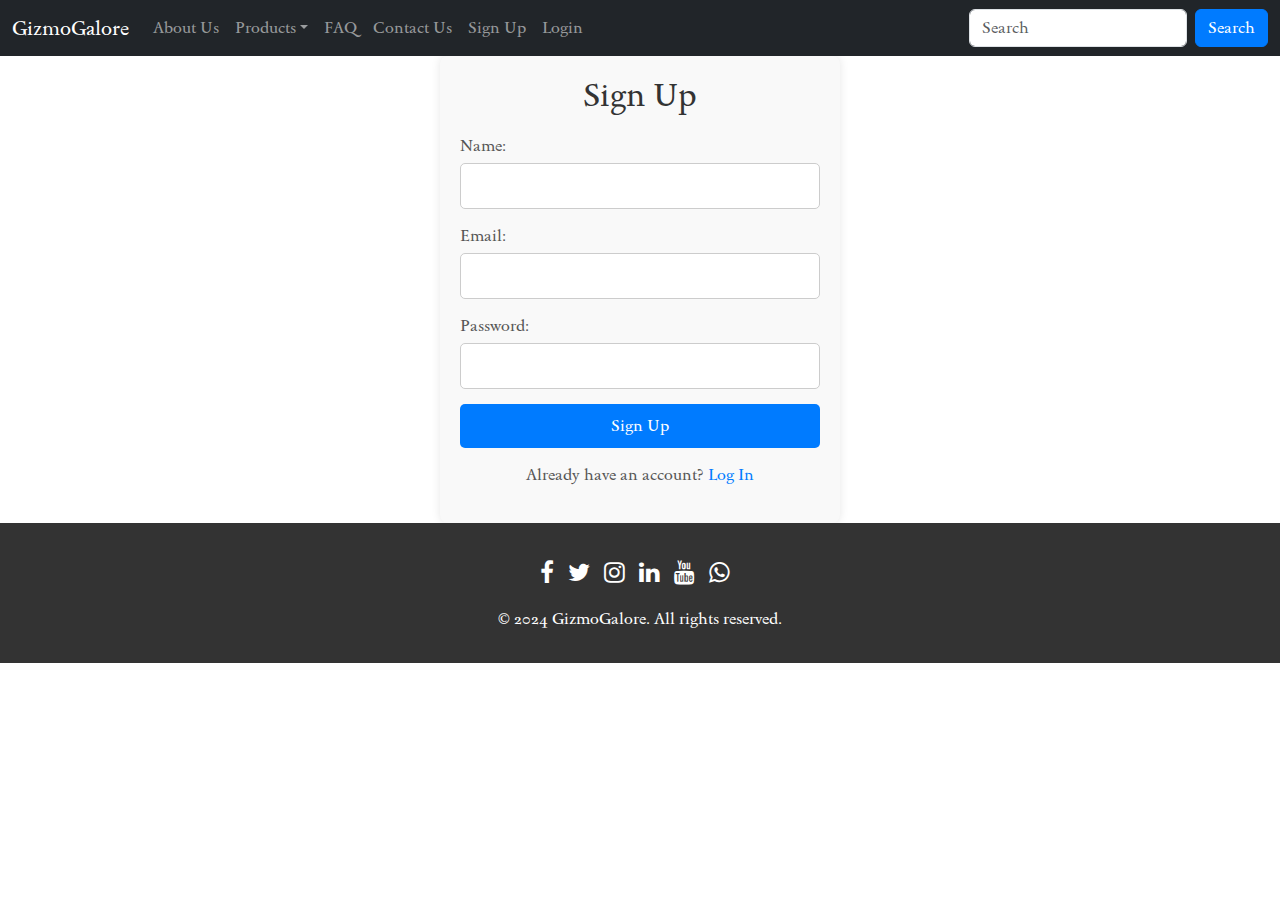
<file: pages/sign_up.html>
<!DOCTYPE html>
<html lang="en">

<head>
    <meta charset="UTF-8">
    <meta name="viewport" content="width=device-width, initial-scale=1.0">
    <meta name="description"
        content="We're dedicated to bringing you the finest selection of products that cater to your needs and desires. From trendy fashion accessories to state-of-the-art gadgets, we have something for everyone. Explore our extensive range of high-quality products, carefully curated to ensure excellence in both style and functionality. Whether you're looking to upgrade your wardrobe, accessorize your home, or find the perfect gift for a loved one, you'll discover a world of possibilities right here.With our user-friendly interface and secure payment options, shopping with us is not only convenient but also a delightful experience. Plus, our dedicated customer support team is always ready to assist you every step of the way.Experience the joy of shopping online like never before at GizmoGalore. Start browsing now and indulge in a seamless shopping experience that exceeds your expectations!">
    <meta name="keywords"
        content="My Website, My Ecommerce Website, An Ecommerce Website, Ecommerce Website, GizmoGalore, Ecommerce, Website,Your Ultimate Destination for Quality Products!">
    <meta name="author" content="Nethmi Thulara Ilangamge">
    <title>GizmoGalore</title>
    <!-- Latest compiled and minified CSS -->
    <link href="https://cdn.jsdelivr.net/npm/bootstrap@5.3.3/dist/css/bootstrap.min.css" rel="stylesheet">
    <!-- Google Fonts -->
    <link rel="preconnect" href="https://fonts.googleapis.com">
    <link rel="preconnect" href="https://fonts.gstatic.com" crossorigin>
    <link href="https://fonts.googleapis.com/css2?family=Sedan:ital@0;1&display=swap" rel="stylesheet">
    <!-- Font Awesome -->
    <link rel="stylesheet" href="https://cdnjs.cloudflare.com/ajax/libs/font-awesome/4.7.0/css/font-awesome.min.css">
    <!-- Custom CSS -->
    <link rel="stylesheet" href="../styles.css">
</head>

<body>
    <!-- Navbar -->
    <nav class="navbar navbar-expand-sm navbar-dark bg-dark">
        <div class="container-fluid">
            <a class="navbar-brand" href="index.html">GizmoGalore</a>
            <button class="navbar-toggler" type="button" data-bs-toggle="collapse" data-bs-target="#mynavbar">
                <span class="navbar-toggler-icon"></span>
            </button>
            <div class="collapse navbar-collapse" id="mynavbar">
                <ul class="navbar-nav me-auto">
                    <li class="nav-item">
                        <a class="nav-link" href="about.html">About Us</a>
                    </li>
                    <li class="nav-item dropdown">
                        <a class="nav-link dropdown-toggle" href="#" role="button"
                            data-bs-toggle="dropdown">Products</a>
                        <ul class="dropdown-menu">
                            <li><a class="dropdown-item" href="clothing.html">Clothing</a></li>
                            <li><a class="dropdown-item" href="electronics.html">Electronics</a></li>
                        </ul>
                    </li>
                    <li class="nav-item">
                        <a class="nav-link" href="faq.html">FAQ</a>
                    </li>
                    <li class="nav-item">
                        <a class="nav-link" href="contact.html">Contact Us</a>
                    </li>
                    <li class="nav-item">
                        <a class="nav-link" href="sign_up.html">Sign Up</a>
                    </li>
                    <li class="nav-item">
                        <a class="nav-link" href="login.html">Login</a>
                    </li>
                </ul>
                <form class="d-flex">
                    <input class="form-control me-2" type="text" placeholder="Search">
                    <button class="btn btn-primary" type="button">Search</button>
                </form>
            </div>
        </div>
    </nav>

    <!-- Sign up-->
    <div class="signup-form">
        <h2>Sign Up</h2>
        <form action="#" method="post">
            <label for="name">Name:</label>
            <input type="text" id="name" name="name" required>
            <label for="email">Email:</label>
            <input type="email" id="email" name="email" required>
            <label for="password">Password:</label>
            <input type="password" id="password" name="password" required>
            <input type="submit" value="Sign Up">
        </form>
        <p>Already have an account? <a href="login.html">Log In</a></p>
    </div>

    <footer class="footer mt-auto py-3">
        <div class="container text-center">
            <div class="social-icons mt-3">
                <a href="#" class="social-icon"><i class="fa fa-facebook-f"></i></a>
                <a href="#" class="social-icon"><i class="fa fa-twitter"></i></a>
                <a href="#" class="social-icon"><i class="fa fa-instagram"></i></a>
                <a href="#" class="social-icon"><i class="fa fa-linkedin"></i></a>
                <a href="#" class="social-icon"><i class="fa fa-youtube"></i></a>
                <a href="#" class="social-icon"><i class="fa fa-whatsapp"></i></a>

            </div>
            <p class="mt-3">© 2024 GizmoGalore. All rights reserved.</p>
        </div>
    </footer>


    <!-- Latest compiled JavaScript -->
    <script src="https://cdn.jsdelivr.net/npm/bootstrap@5.3.3/dist/js/bootstrap.bundle.min.js"></script>
    <script src="https://code.jquery.com/jquery-3.5.1.slim.min.js"></script>
    <script src="https://cdn.jsdelivr.net/npm/@popperjs/core@2.5.4/dist/umd/popper.min.js"></script>
</body>

</html>
</file>
<file: styles.css>
* {
    margin: 0;
    padding: 0;
    font-family: "Sedan", serif;
}

/* About Us Section */
.about {
    max-width: 800px;
    margin: 0 auto;
    padding: 0 15px;
}

.about h1 {
    font-size: 2.5rem;
    text-align: center;
    margin-bottom: 30px;
}

.about h2 {
    font-size: 2rem;
    margin-top: 40px;
    margin-bottom: 20px;
}

.about p {
    font-size: 1.1rem;
    line-height: 1.6;
    margin-bottom: 20px;
}

.about ul {
    font-size: 1.1rem;
    line-height: 1.6;
    margin-bottom: 20px;
}

.about li {
    margin-bottom: 10px;
}

/* Team Members Section */
.about ul.team-members {
    list-style-type: none;
    padding-left: 0;
}

.about ul.team-members li {
    font-size: 1rem;
    margin-bottom: 10px;
}

/* What Sets Us Apart Section */
.about ul.sets-us-apart {
    list-style-type: none;
    padding-left: 0;
}

.about ul.sets-us-apart li {
    font-size: 1rem;
    margin-bottom: 15px;
}

.about ul.sets-us-apart li strong {
    font-weight: bold;
}

/* Contact Us Section */
.contact {
    max-width: 800px;
    margin: 0 auto;
    padding: 0 15px;
}

.contact h1 {
    font-size: 2.5rem;
    text-align: center;
    margin-bottom: 30px;
}

.contact hr {
    border-color: #007bff;
    margin-bottom: 30px;
}

.contact .row {
    margin-bottom: 30px;
}

.contact .heading {
    font-size: 2rem;
    margin-bottom: 20px;
}

.contact #subtitle {
    font-size: 1.1rem;
    line-height: 1.6;
    margin-bottom: 20px;
}

.contact #details {
    font-size: 1.1rem;
    line-height: 1.6;
    list-style-type: none;
    padding-left: 0;
    margin-bottom: 20px;
}

.contact #details li {
    margin-bottom: 10px;
}

.contact .contact-form .form-group {
    margin-bottom: 20px;
}

.contact .map .heading {
    font-size: 2rem;
    margin-bottom: 20px;
}

.contact .map iframe {
    width: 100%;
    height: 300px;
    border: none;
}

/* Frequently Asked Questions Section */
.faq {
    max-width: 800px;
    margin: 0 auto;
    padding: 0 15px;
}

.faq h1 {
    font-size: 2.5rem;
    text-align: center;
    margin-bottom: 30px;
}

.faq .card {
    border: none;
    margin-bottom: 20px;
    border-radius: 10px;
    box-shadow: 0 0 15px rgba(0, 0, 0, 0.1);
}

.faq .card-header {
    background-color: #f8f9fa;
    border-bottom: 1px solid #dee2e6;
    padding: 15px;
}

.faq .card-header h2 {
    margin: 0;
}

.faq .card-body {
    padding: 15px;
}

.faq .btn-link {
    text-decoration: none;
    color: #007bff;
    font-weight: bold;
}

.faq .btn-link:hover {
    text-decoration: underline;
}

/* Collapse Animation */
.faq .collapse {
    transition: height 0.3s ease;
}


/* Special Offers / Promotions Section */
.offers h1 {
    font-size: 2.5rem;
    text-align: center;
    margin-bottom: 30px;
}

.offers h2 {
    font-size: 2rem;
    text-align: center;
    margin-bottom: 30px;
}

.offers .card {
    margin-bottom: 30px;
    border: none;
    box-shadow: 0 4px 6px rgba(0, 0, 0, 0.1);
}

.offers .card-img-top {
    width: 100%;
    height: 200px;
    object-fit: cover;
}

.offers .card-body {
    padding: 20px;
}

.offers .card-title {
    font-size: 1.5rem;
    margin-bottom: 10px;
}

.offers .card-text {
    font-size: 1rem;
    margin-bottom: 15px;
}

.promo-code,
.discount,
.validity,
.terms {
    font-size: 0.9rem;
    margin-bottom: 5px;
}

.btn-primary {
    background-color: #007bff;
    border-color: #007bff;
}

.btn-primary:hover {
    background-color: #0056b3;
    border-color: #0056b3;
}

/* Customer Reviews/Testimonials Section */
.reviews h1 {
    font-size: 2.5rem;
    text-align: center;
    margin-bottom: 30px;
}

.reviews .card-body {
    padding: 20px;
    border: 1px solid #dee2e6;
    border-radius: 0.25rem;
}

.reviews .card-title {
    font-size: 1.5rem;
    margin-bottom: 10px;
}

.reviews .card-text {
    font-size: 1rem;
    margin-bottom: 15px;
}

.reviews .text-muted {
    font-size: 0.9rem;
}

/* Terms and Conditions / Privacy Policy Section */
.term h1 {
    font-size: 2.5rem;
    text-align: center;
    margin-bottom: 30px;
}

.term h3 {
    font-size: 1.5rem;
    margin-top: 30px;
    margin-bottom: 20px;
}

.term p {
    font-size: 1rem;
    margin-bottom: 15px;
}

.term ul {
    font-size: 1rem;
    margin-bottom: 15px;
    margin-left: 20px;
}

/* clothing section */
.clothing {
    padding: 30px 0;
}

.clothing .row {
    display: flex;
    justify-content: space-between;
    margin: 15px;
}

.clothing .card-title {
    font-size: 1.2rem;
    font-weight: bold;
    color: #333;
}

.clothing .card-text {
    color: #666;
}

.clothing .card-price {
    font-size: 1.1rem;
    color: #ff6600;
    /* Orange color for price */
    margin-bottom: 10px;
}

.clothing .btn-primary {
    background-color: #ff6600;
    /* Orange color for button background */
    border-color: #ff6600;
    /* Orange color for button border */
}

.clothing .btn-primary:hover {
    background-color: #ff3300;
    /* Darker orange color on hover */
    border-color: #ff3300;
    /* Darker orange color on hover */
}

/* electronics section */
.electronics {
    padding: 30px 0;
}

.electronics .row {
    display: flex;
    justify-content: space-between;
    margin: 15px;
}

.electronics .card-title {
    font-size: 1.2rem;
    font-weight: bold;
    color: #333;
}

.electronics .card-text {
    color: #666;
}

.electronics .card-price {
    font-size: 1.1rem;
    color: #ff6600;
    /* Orange color for price */
    margin-bottom: 10px;
}

.electronics .btn-primary {
    background-color: #ff6600;
    /* Orange color for button background */
    border-color: #ff6600;
    /* Orange color for button border */
}

.electronics .btn-primary:hover {
    background-color: #ff3300;
    /* Darker orange color on hover */
    border-color: #ff3300;
    /* Darker orange color on hover */
}

/* Footer styles */
.footer {
    background-color: #333;
    /* Dark background color */
    color: #fff;
    /* Text color */
}

.social-icons {
    margin-top: 20px;
    /* Add some space between text and icons */
}

.social-icon {
    display: inline-block;
    margin-right: 10px;
    /* Add space between icons */
    color: #fff;
    /* Icon color */
    font-size: 24px;
    /* Icon size */
    transition: transform 0.3s ease;
    /* Add a smooth transition effect */
}

.social-icon:hover {
    transform: scale(1.2);
    /* Scale up the icon on hover */
}

/* Sign Up Form */
.signup-form {
    max-width: 400px;
    margin: 0 auto;
    padding: 20px;
    background-color: #f9f9f9;
    border-radius: 8px;
    box-shadow: 0 0 10px rgba(0, 0, 0, 0.1);
}

.signup-form h2 {
    text-align: center;
    margin-bottom: 20px;
    color: #333;
}

.signup-form label {
    display: block;
    margin-bottom: 5px;
    color: #555;
}

.signup-form input[type="text"],
.signup-form input[type="email"],
.signup-form input[type="password"] {
    width: 100%;
    padding: 10px;
    margin-bottom: 15px;
    border: 1px solid #ccc;
    border-radius: 5px;
    box-sizing: border-box;
}

.signup-form input[type="submit"] {
    width: 100%;
    padding: 10px;
    background-color: #007bff;
    color: #fff;
    border: none;
    border-radius: 5px;
    cursor: pointer;
    transition: background-color 0.3s ease;
}

.signup-form input[type="submit"]:hover {
    background-color: #0056b3;
}

.signup-form p {
    text-align: center;
    margin-top: 15px;
    color: #555;
}

.signup-form a {
    color: #007bff;
    text-decoration: none;
}

.signup-form a:hover {
    text-decoration: underline;
}

/* Login Form */
.login-form {
    max-width: 400px;
    margin: 0 auto;
    padding: 20px;
    background-color: #f9f9f9;
    border-radius: 8px;
    box-shadow: 0 0 10px rgba(0, 0, 0, 0.1);
}

.login-form h2 {
    text-align: center;
    margin-bottom: 20px;
    color: #333;
}

.login-form label {
    display: block;
    margin-bottom: 5px;
    color: #555;
}

.login-form input[type="email"],
.login-form input[type="password"] {
    width: 100%;
    padding: 10px;
    margin-bottom: 15px;
    border: 1px solid #ccc;
    border-radius: 5px;
    box-sizing: border-box;
}

.login-form input[type="submit"] {
    width: 100%;
    padding: 10px;
    background-color: #007bff;
    color: #fff;
    border: none;
    border-radius: 5px;
    cursor: pointer;
    transition: background-color 0.3s ease;
}

.login-form input[type="submit"]:hover {
    background-color: #0056b3;
}

.login-form p {
    text-align: center;
    margin-top: 15px;
    color: #555;
}

.login-form a {
    color: #007bff;
    text-decoration: none;
}

.login-form a:hover {
    text-decoration: underline;
}

/* Responsive Design */
@media (max-width: 768px) {
    .offers .card-img-top {
        height: 150px;
    }

    .col-lg-4 {
        flex: 0 0 100%;
        max-width: 100%;
    }

    .social-icons {
        margin-top: 15px;
        /* Reduce space on smaller screens */
    }
}
</file>
